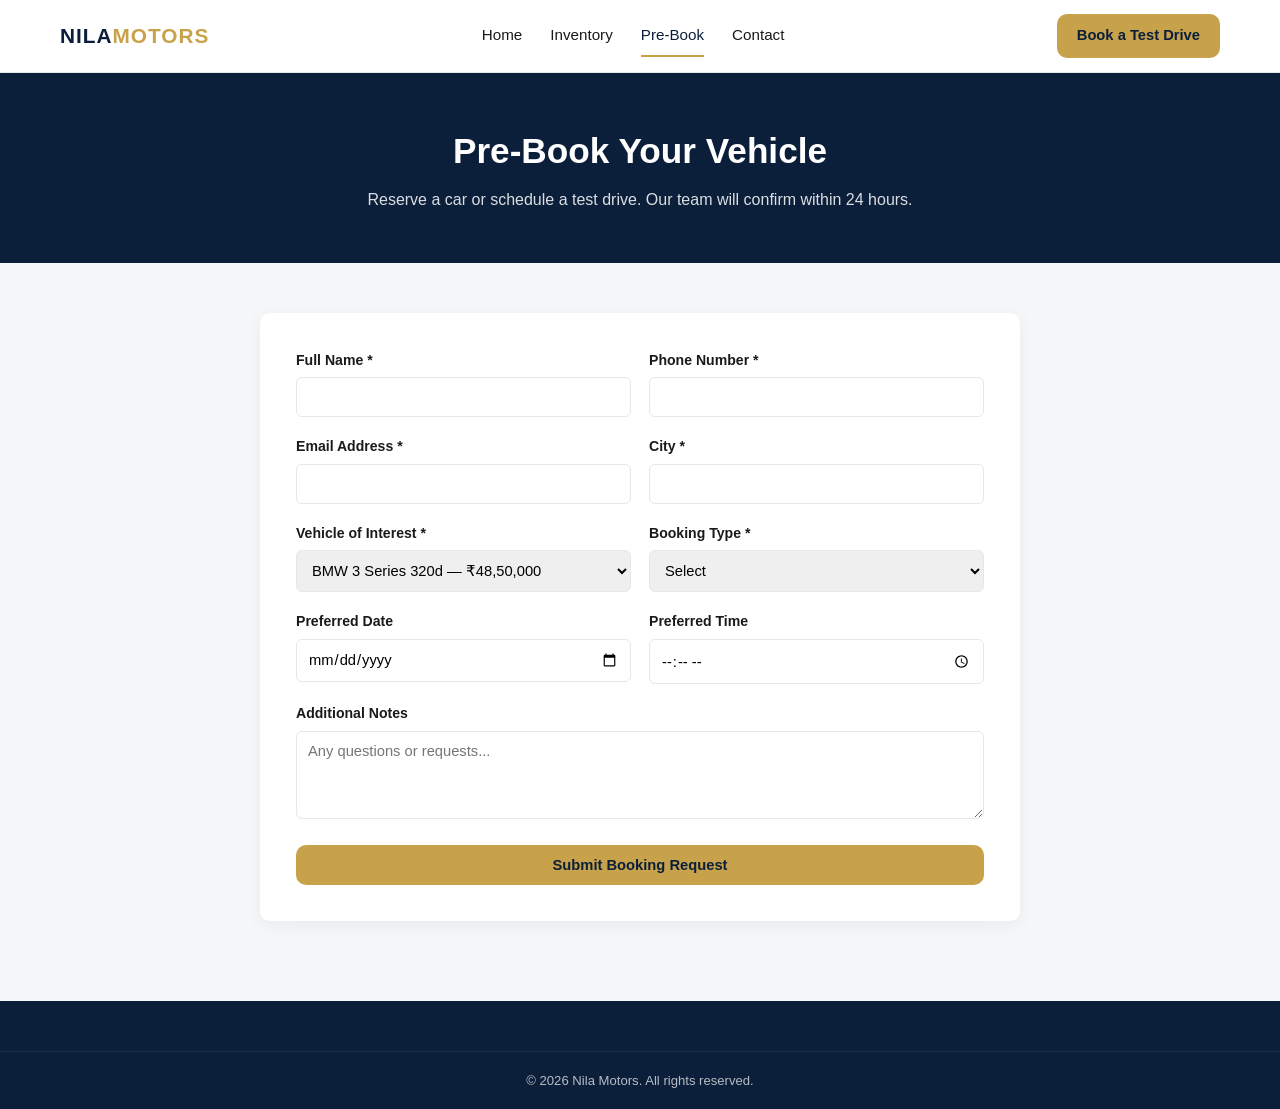
<file: booking.html>
<!DOCTYPE html>
<html lang="en">
<head>
  <meta charset="UTF-8" />
  <meta name="viewport" content="width=device-width, initial-scale=1.0" />
  <title>Pre-Book — NILA Motors</title>
  <link rel="stylesheet" href="style.css" />
</head>
<body>
  <header class="site-header">
    <div class="container header-inner">
      <a href="index.html" class="logo">NILA<span>MOTORS</span></a>
      <nav class="main-nav">
        <a href="index.html">Home</a>
        <a href="inventory.html">Inventory</a>
        <a href="booking.html" class="active">Pre-Book</a>
        <a href="index.html#contact">Contact</a>
      </nav>
      <a href="booking.html" class="btn btn-primary header-cta">Book a Test Drive</a>
    </div>
  </header>

  <section class="page-banner">
    <div class="container">
      <h1>Pre-Book Your Vehicle</h1>
      <p>Reserve a car or schedule a test drive. Our team will confirm within 24 hours.</p>
    </div>
  </section>

  <section class="container booking-section">
    <form id="bookingForm" class="booking-form" novalidate>
      <div class="form-row">
        <div class="form-group">
          <label for="name">Full Name *</label>
          <input type="text" id="name" name="name" required />
        </div>
        <div class="form-group">
          <label for="phone">Phone Number *</label>
          <input type="tel" id="phone" name="phone" required />
        </div>
      </div>
      <div class="form-row">
        <div class="form-group">
          <label for="email">Email Address *</label>
          <input type="email" id="email" name="email" required />
        </div>
        <div class="form-group">
          <label for="city">City *</label>
          <input type="text" id="city" name="city" required />
        </div>
      </div>
      <div class="form-row">
        <div class="form-group">
          <label for="carSelect">Vehicle of Interest *</label>
          <select id="carSelect" name="car" required></select>
        </div>
        <div class="form-group">
          <label for="bookingType">Booking Type *</label>
          <select id="bookingType" name="bookingType" required>
            <option value="">Select</option>
            <option value="Test Drive">Test Drive</option>
            <option value="Pre-Booking">Pre-Booking (Token Advance)</option>
            <option value="Enquiry">General Enquiry</option>
          </select>
        </div>
      </div>
      <div class="form-row">
        <div class="form-group">
          <label for="preferredDate">Preferred Date</label>
          <input type="date" id="preferredDate" name="preferredDate" />
        </div>
        <div class="form-group">
          <label for="preferredTime">Preferred Time</label>
          <input type="time" id="preferredTime" name="preferredTime" />
        </div>
      </div>
      <div class="form-group">
        <label for="message">Additional Notes</label>
        <textarea id="message" name="message" rows="4" placeholder="Any questions or requests..."></textarea>
      </div>
      <button type="submit" class="btn btn-primary btn-block">Submit Booking Request</button>
    </form>

    <div id="bookingSuccess" class="success-message" style="display:none;">
      <h3>✓ Request Received!</h3>
      <p>Thank you, <span id="successName"></span>. Our team will contact you at <span id="successPhone"></span> within 24 hours to confirm your <span id="successType"></span>.</p>
      <p class="ref">Reference: <strong id="refNumber"></strong></p>
      <a href="inventory.html" class="btn btn-outline">Back to Inventory</a>
    </div>
  </section>

  <footer class="site-footer">
    <div class="footer-bottom">© 2026 Nila Motors. All rights reserved.</div>
  </footer>

  <script src="cars.js"></script>
  <script src="booking.js"></script>
</body>
</html>
</file>
<file: style.css>
:root {
  --primary: #0b1f3a;
  --accent: #c8a24a;
  --accent-dark: #a8841f;
  --bg: #f6f7f9;
  --text: #1a1a1a;
  --muted: #6b7280;
  --border: #e5e7eb;
  --white: #ffffff;
  --radius: 10px;
  --shadow: 0 4px 20px rgba(0,0,0,0.06);
}

* { box-sizing: border-box; margin: 0; padding: 0; }

body {
  font-family: 'Inter', -apple-system, BlinkMacSystemFont, 'Segoe UI', sans-serif;
  color: var(--text);
  background: var(--bg);
  line-height: 1.6;
}

.container { max-width: 1200px; margin: 0 auto; padding: 0 20px; }

a { color: inherit; text-decoration: none; }

/* ---------- Header ---------- */
.site-header {
  background: var(--white);
  border-bottom: 1px solid var(--border);
  position: sticky;
  top: 0;
  z-index: 100;
}
.header-inner {
  display: flex;
  align-items: center;
  justify-content: space-between;
  height: 72px;
}
.logo {
  font-weight: 800;
  font-size: 1.3rem;
  letter-spacing: 1px;
  color: var(--primary);
}
.logo span { color: var(--accent); }
.logo-light { color: var(--white); }
.main-nav { display: flex; gap: 28px; }
.main-nav a {
  font-weight: 500;
  font-size: 0.95rem;
  color: var(--text);
  padding: 8px 0;
  border-bottom: 2px solid transparent;
}
.main-nav a.active, .main-nav a:hover { border-color: var(--accent); color: var(--primary); }

/* ---------- Buttons ---------- */
.btn {
  display: inline-block;
  padding: 12px 26px;
  border-radius: var(--radius);
  font-weight: 600;
  font-size: 0.92rem;
  cursor: pointer;
  border: none;
  transition: all .2s;
}
.btn-primary { background: var(--accent); color: var(--primary); }
.btn-primary:hover { background: var(--accent-dark); color: var(--white); }
.btn-outline { background: transparent; border: 2px solid var(--primary); color: var(--primary); }
.btn-outline:hover { background: var(--primary); color: var(--white); }
.btn-block { width: 100%; text-align: center; }
.header-cta { padding: 10px 20px; }

/* ---------- Hero ---------- */
.hero {
  background: linear-gradient(rgba(11,31,58,0.85), rgba(11,31,58,0.9)), 
              url('[images.unsplash.com](https://images.unsplash.com/photo-1503376780353-7f6dc4fc45ca?auto=format&fit=crop&w=1600&q=80)') center/cover;
  color: var(--white);
  padding: 110px 0;
}
.hero-text { max-width: 600px; }
.eyebrow {
  display: inline-block;
  color: var(--accent);
  font-weight: 600;
  letter-spacing: 2px;
  text-transform: uppercase;
  font-size: 0.78rem;
  margin-bottom: 14px;
}
.hero h1 { font-size: 2.8rem; font-weight: 800; line-height: 1.15; margin-bottom: 18px; }
.hero p { font-size: 1.08rem; opacity: 0.9; margin-bottom: 30px; }
.hero-actions { display: flex; gap: 14px; flex-wrap: wrap; }

/* ---------- Features ---------- */
.features { padding: 70px 0; background: var(--white); }
.feature-grid {
  display: grid;
  grid-template-columns: repeat(4, 1fr);
  gap: 30px;
}
.feature h3 { color: var(--primary); font-size: 1.1rem; margin-bottom: 8px; }
.feature p { color: var(--muted); font-size: 0.92rem; }

/* ---------- Section Heads ---------- */
.section-head {
  display: flex;
  justify-content: space-between;
  align-items: center;
  margin-bottom: 32px;
}
.section-head h2 { font-size: 1.8rem; color: var(--primary); }
.link-more { color: var(--accent-dark); font-weight: 600; }

/* ---------- Car Cards ---------- */
.featured, .inventory-section { padding: 70px 0; }
.car-grid {
  display: grid;
  grid-template-columns: repeat(3, 1fr);
  gap: 26px;
}
.car-card {
  background: var(--white);
  border-radius: var(--radius);
  overflow: hidden;
  box-shadow: var(--shadow);
  transition: transform .2s;
  display: flex;
  flex-direction: column;
}
.car-card:hover { transform: translateY(-4px); }
.car-card img { width: 100%; height: 200px; object-fit: cover; }
.car-card-body { padding: 18px; flex: 1; display: flex; flex-direction: column; }
.car-card h3 { font-size: 1.15rem; color: var(--primary); margin-bottom: 6px; }
.car-specs { color: var(--muted); font-size: 0.85rem; margin-bottom: 12px; display: flex; gap: 12px; flex-wrap: wrap; }
.car-price { font-size: 1.25rem; font-weight: 700; color: var(--accent-dark); margin-bottom: 14px; }
.car-card .btn { margin-top: auto; align-self: flex-start; }

/* ---------- CTA Strip ---------- */
.cta-strip { background: var(--primary); color: var(--white); padding: 60px 0; text-align: center; }
.cta-strip h2 { font-size: 1.9rem; margin-bottom: 10px; }
.cta-strip p { opacity: 0.85; margin-bottom: 24px; }

/* ---------- Footer ---------- */
.site-footer { background: var(--primary); color: var(--white); padding: 50px 0 0; }
.footer-inner {
  display: flex;
  justify-content: space-between;
  gap: 40px;
  padding-bottom: 40px;
  flex-wrap: wrap;
}
.footer-inner p { opacity: 0.8; font-size: 0.9rem; margin-top: 14px; }
.footer-cols { display: flex; gap: 50px; }
.footer-cols h4 { margin-bottom: 12px; font-size: 0.95rem; }
.footer-cols a { display: block; opacity: 0.8; font-size: 0.88rem; margin-bottom: 8px; }
.footer-cols a:hover { opacity: 1; color: var(--accent); }
.footer-bottom { text-align: center; padding: 18px 0; border-top: 1px solid rgba(255,255,255,0.1); font-size: 0.82rem; opacity: 0.7; }

/* ---------- Page Banner ---------- */
.page-banner { background: var(--primary); color: var(--white); padding: 50px 0; text-align: center; }
.page-banner h1 { font-size: 2.2rem; margin-bottom: 8px; }
.page-banner p { opacity: 0.85; }

/* ---------- Inventory ---------- */
.inventory-layout { display: grid; grid-template-columns: 240px 1fr; gap: 36px; }
.filters { background: var(--white); padding: 24px; border-radius: var(--radius); box-shadow: var(--shadow); height: fit-content; }
.filters h3 { color: var(--primary); margin-bottom: 18px; }
.filter-group { margin-bottom: 16px; }
.filter-group label { display: block; font-size: 0.85rem; font-weight: 600; margin-bottom: 6px; color: var(--text); }
.filter-group select, .filter-group input {
  width: 100%; padding: 10px; border: 1px solid var(--border); border-radius: 6px; font-size: 0.9rem;
}
.filters .btn { width: 100%; margin-top: 6px; }
.no-results { text-align: center; padding: 60px 0; color: var(--muted); font-size: 1.1rem; }

/* ---------- Breadcrumb ---------- */
.breadcrumb { padding: 24px 20px; font-size: 0.9rem; color: var(--muted); }
.breadcrumb a { color: var(--accent-dark); }

/* ---------- Car Detail ---------- */
.car-detail { display: grid; grid-template-columns: 1fr 1fr; gap: 40px; padding-bottom: 60px; }
.car-detail-image img { width: 100%; border-radius: var(--radius); box-shadow: var(--shadow); }
.car-detail-info h1 { color: var(--primary); font-size: 2rem; margin-bottom: 8px; }
.detail-price { font-size: 1.6rem; font-weight: 700; color: var(--accent-dark); margin-bottom: 20px; }
.spec-table { width: 100%; border-collapse: collapse; margin-bottom: 24px; }
.spec-table th, .spec-table td { text-align: left; padding: 10px 0; border-bottom: 1px solid var(--border); font-size: 0.93rem; }
.spec-table th { color: var(--muted); font-weight: 500; width: 40%; }
.detail-desc { color: var(--text); margin-bottom: 26px; font-size: 0.95rem; }
.detail-actions { display: flex; gap: 12px; }

/* ---------- Booking ---------- */
.booking-section { padding: 50px 0 80px; }
.booking-form {
  background: var(--white);
  padding: 36px;
  border-radius: var(--radius);
  box-shadow: var(--shadow);
  max-width: 760px;
  margin: 0 auto;
}
.form-row { display: grid; grid-template-columns: 1fr 1fr; gap: 18px; }
.form-group { margin-bottom: 18px; }
.form-group label { display: block; font-weight: 600; font-size: 0.88rem; margin-bottom: 6px; color: var(--text); }
.form-group input, .form-group select, .form-group textarea {
  width: 100%; padding: 11px; border: 1px solid var(--border); border-radius: 6px;
  font-family: inherit; font-size: 0.92rem;
}
.form-group input:focus, .form-group select:focus, .form-group textarea:focus {
  outline: none; border-color: var(--accent);
}
.success-message {
  background: var(--white);
  padding: 40px;
  border-radius: var(--radius);
  box-shadow: var(--shadow);
  text-align: center;
  max-width: 600px;
  margin: 0 auto;
}
.success-message h3 { color: var(--accent-dark); font-size: 1.4rem; margin-bottom: 14px; }
.success-message p { margin-bottom: 10px; color: var(--text); }
.success-message .ref { color: var(--muted); font-size: 0.9rem; margin: 18px 0; }

/* ---------- Responsive ---------- */
@media (max-width: 900px) {
  .feature-grid { grid-template-columns: repeat(2, 1fr); }
  .car-grid { grid-template-columns: repeat(2, 1fr); }
  .inventory-layout { grid-template-columns: 1fr; }
  .car-detail { grid-template-columns: 1fr; }
}
@media (max-width: 600px) {
  .main-nav { display: none; }
  .header-cta { display: none; }
  .hero h1 { font-size: 2rem; }
  .feature-grid, .car-grid, .form-row { grid-template-columns: 1fr; }
  .footer-inner { flex-direction: column; }
}
</file>
